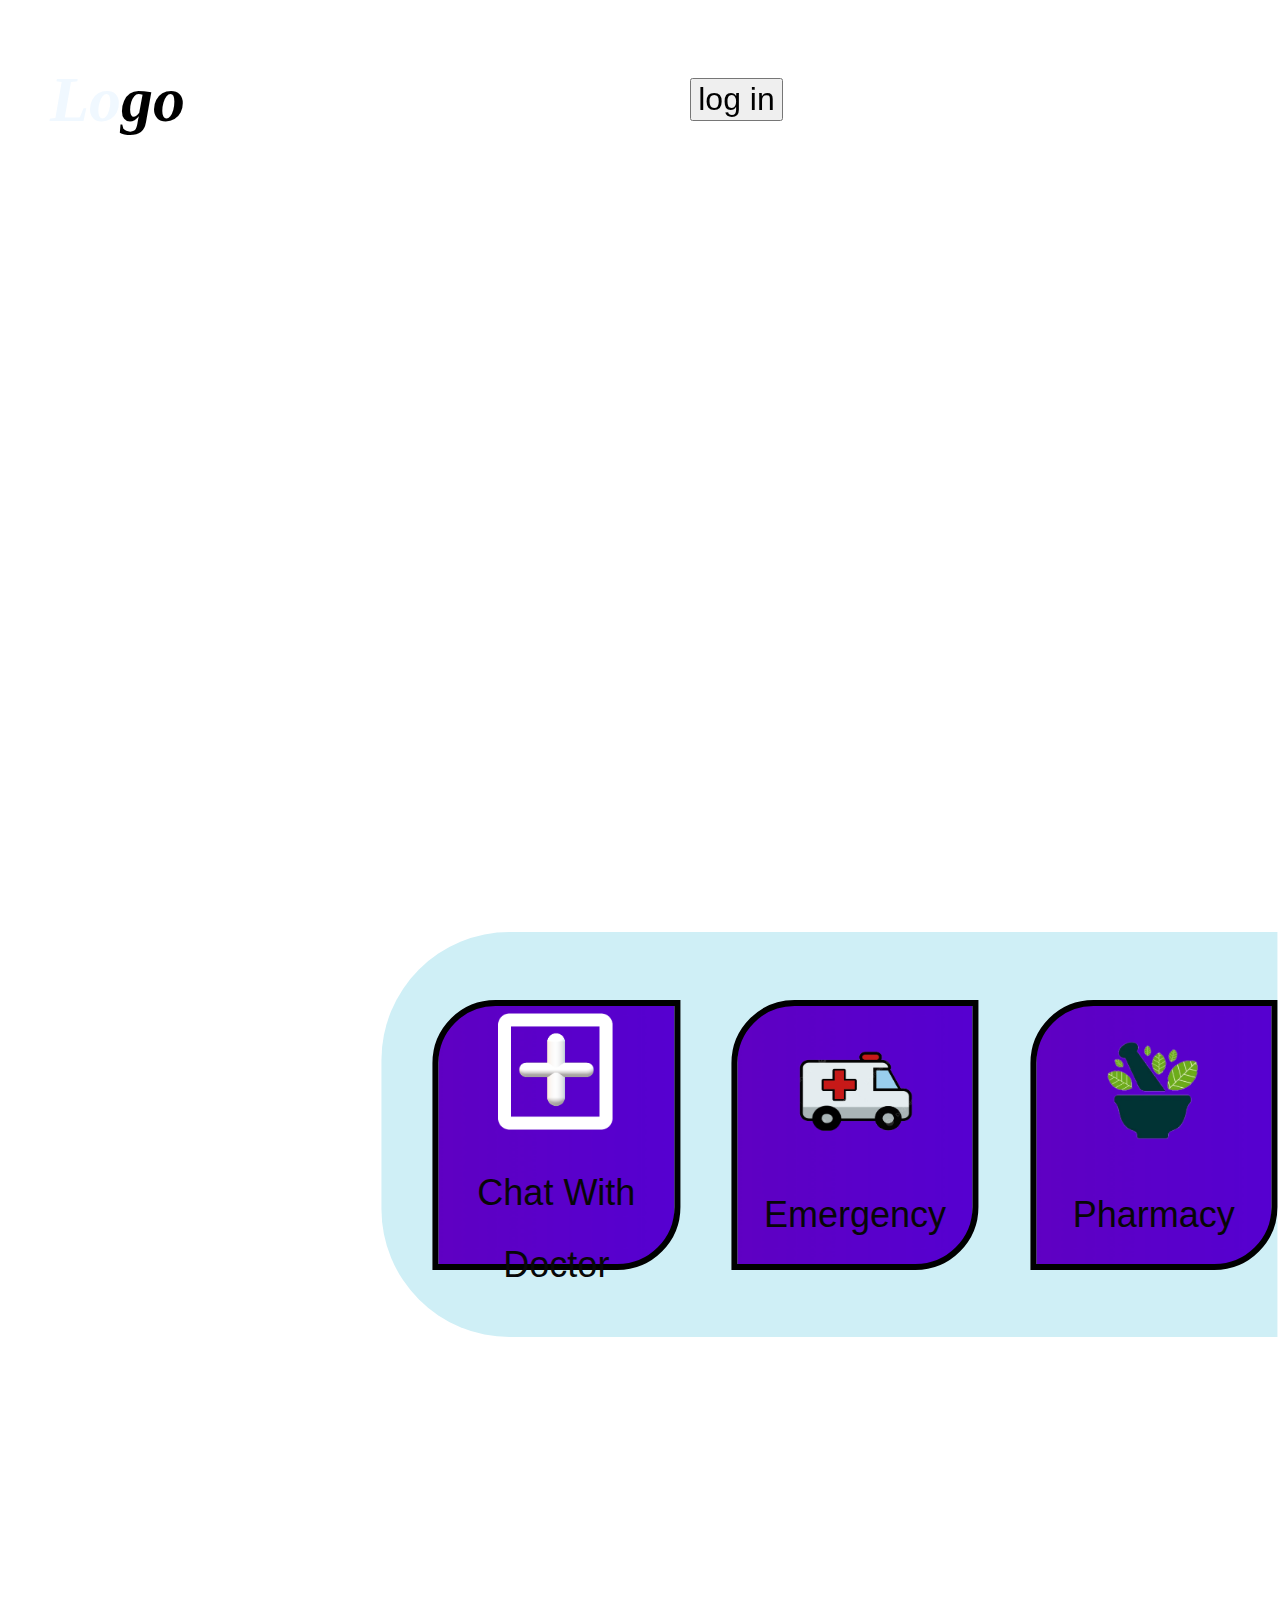
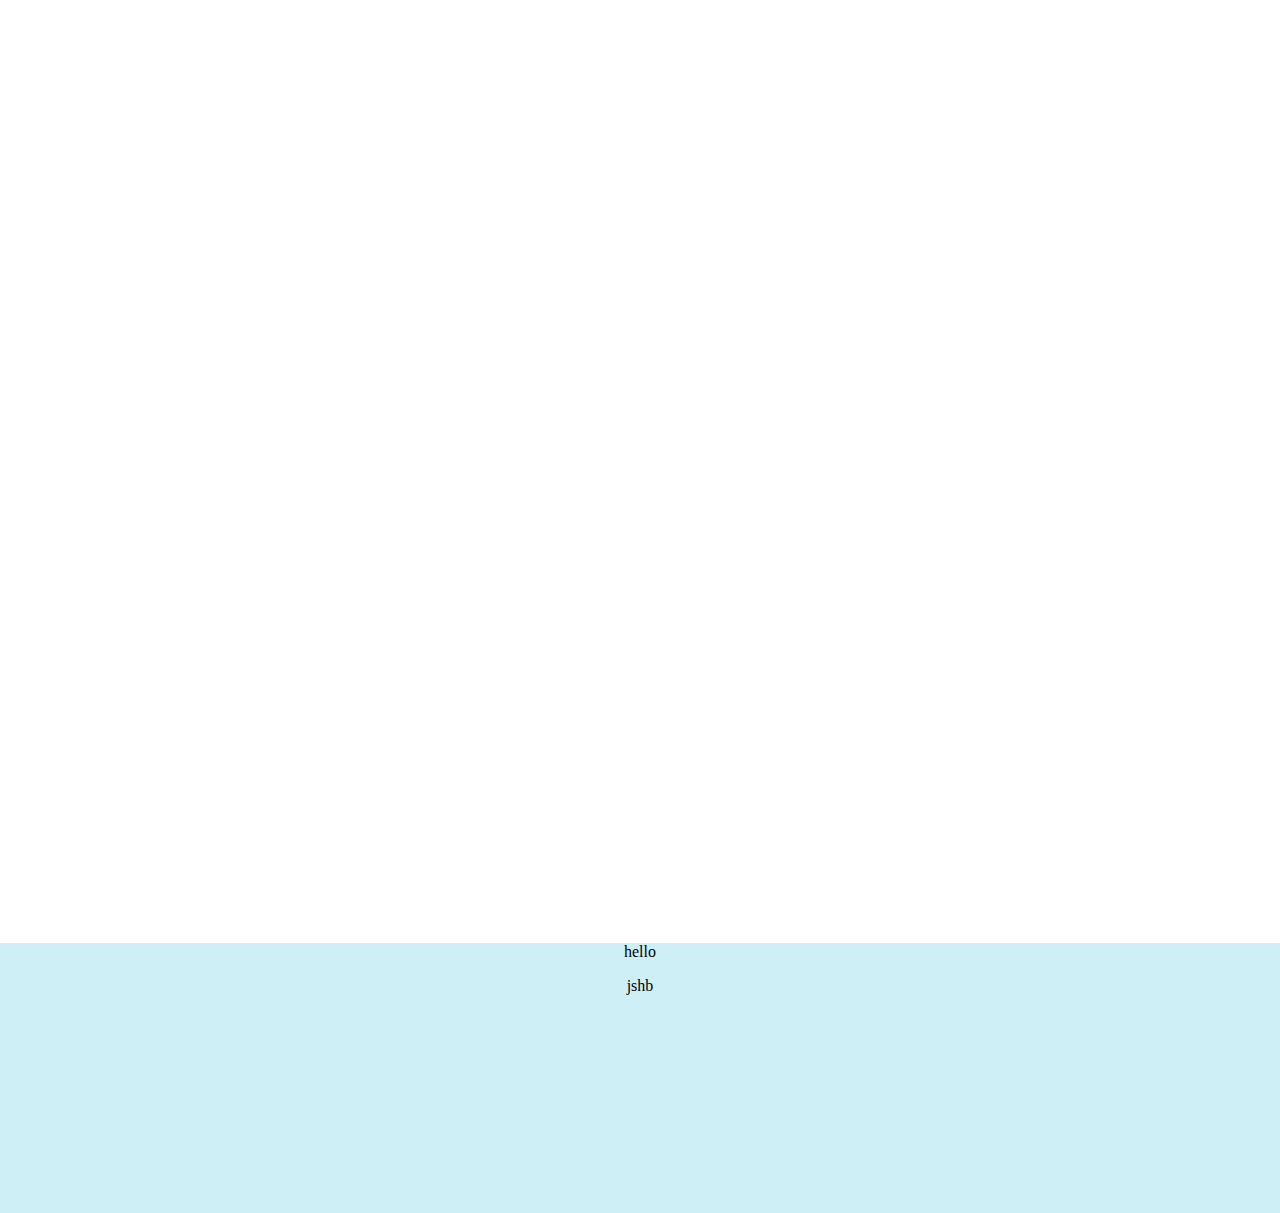
<file: html/index.html>
<!DOCTYPE html>
<html lang="en">

<head>
    <meta charset="UTF-8">
    <meta name="viewport" content="width=device-width, initial-scale=1.0">
    <title>Abnoxious!</title>
    <link rel="stylesheet" href="style.css">
    <link rel="stylesheet" href="indstyle.css">
</head>

<body>
    <header>
        <h1><a href="index.html" style="text-decoration: none;"><i style="color: aliceblue;">Lo</i><i
                    style="color: black;">go</i></a></h1>

        <nav class="navigasion">
            <button>log in</button>
            <a href="index.html">Home </a>
            <a href="about.html">About </a>
            <a href="servicer.html">Services </a>
            <a href="https://www.cou.ac.bd/" target="_blank">Contract Us</a>
        </nav>
    </header>

    <div class="text">
        <p class="p1">Healthy Life. <br></p>
        <p class="p2">"We believe in treating every individual with respect, dignity, and empathy, fostering a nurturing environment
            for healing."
        </p>
    </div>

    <div class="container">
        <button class="b1"><img src="medi.png" alt="medi"><a href="#"><br>Chat With Doctor</a></button>
        <button><img src="ambu.png" alt="ambulance"><a href="https://www.evercarebd.com/dhaka/specialities/accident-emergency/"
                target="_blank">Emergency</a></button>
        <button><img src="pharm.png" alt="medicine"><a href="https://medeasy.health/" target="_blank">Pharmacy</a></button>

    </div>

</body>
<div class="footer">
    <p>hello <br></p>
    <p>jshb</p>
</div>

</html>
</file>
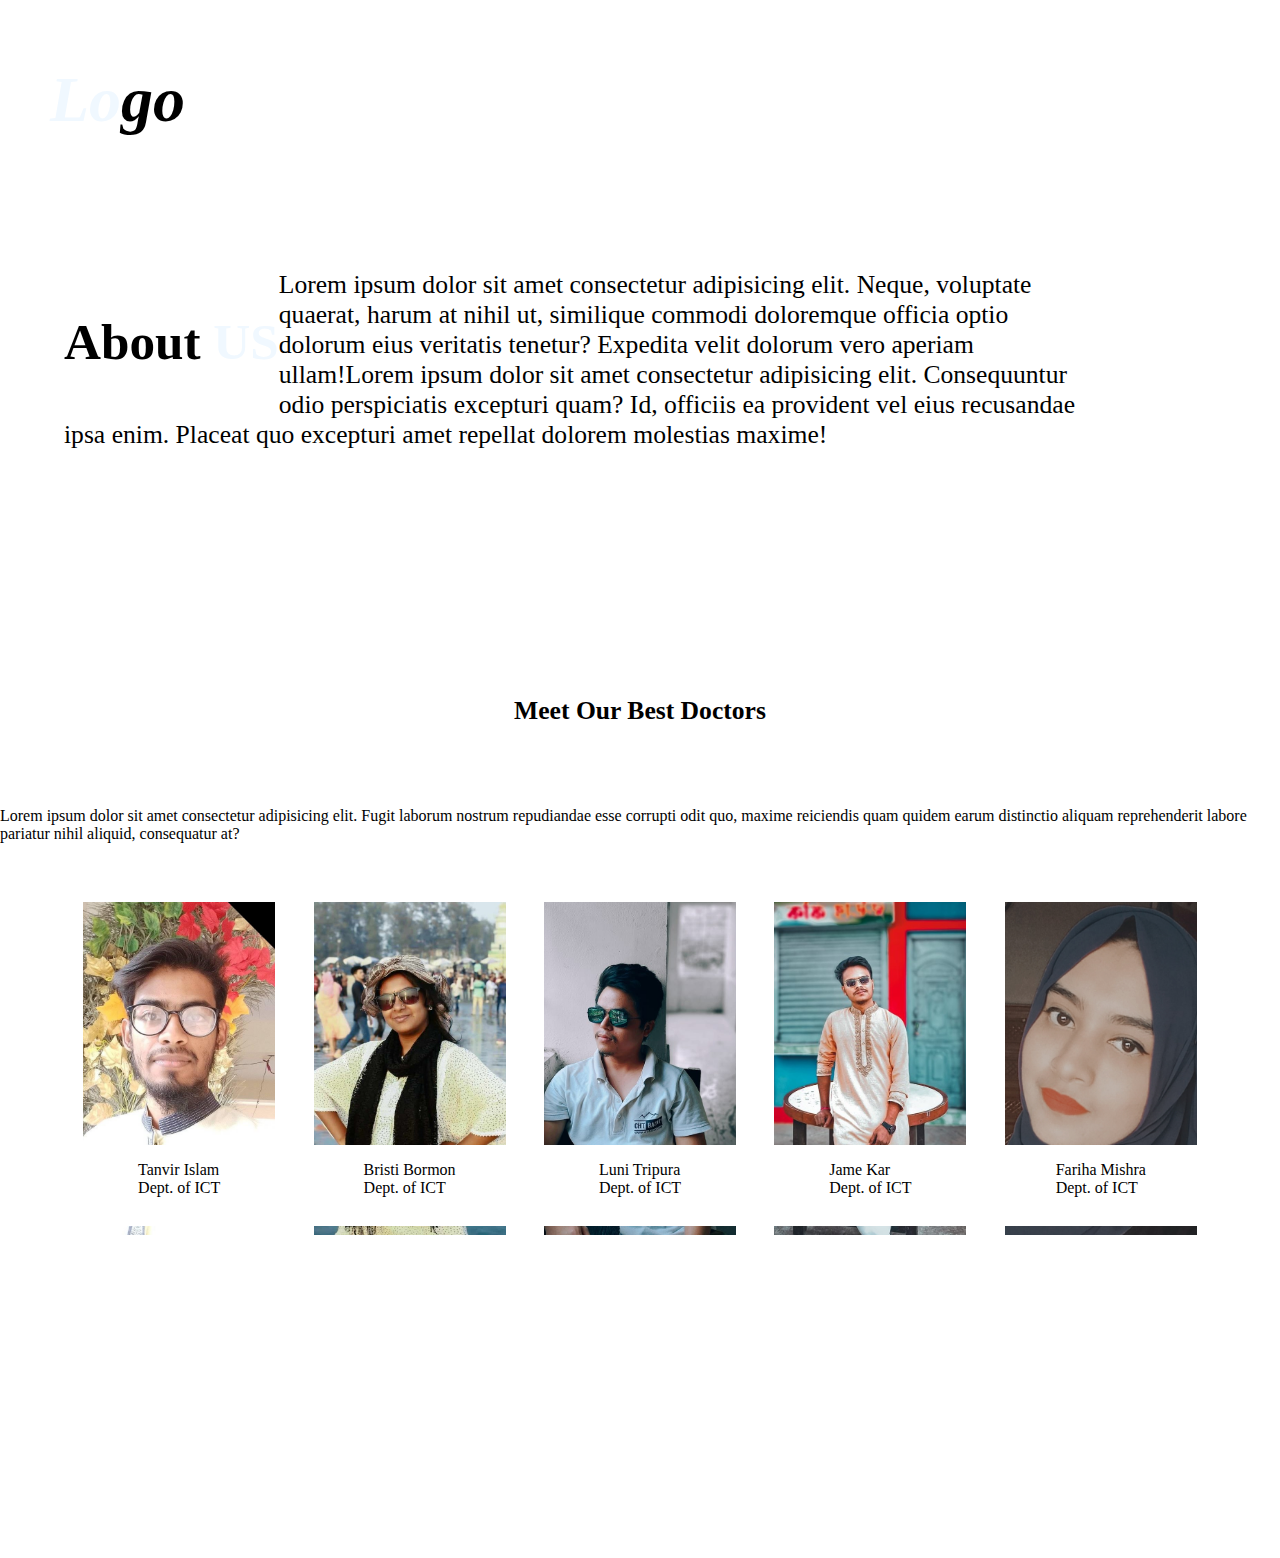
<file: html/about.html>
<!DOCTYPE html>
<html lang="en">

<head>
    <meta charset="UTF-8">
    <meta name="viewport" content="width=device-width, initial-scale=1.0">
    <title>Abnoxious!</title>
    <link rel="stylesheet" href="style.css">
    <link rel="stylesheet" href="about.css">

</head>

<body>
    <header>
        <h1><a href="index.html" style="text-decoration: none;"><i style="color: aliceblue;">Lo</i><i
                    style="color: black;">go</i></a></h1>

        <nav class="navigasion">
            <a href="index.html">Home </a>
            <a href="about.html">About </a>
            <a href="servicer.html">Services </a>
            <a href="https://www.cou.ac.bd/" target="_blank">Contract Us</a>
        </nav>
    </header>

    <div class="Ab">
        <h2><b style="color: black;">About</b> <b style="color: aliceblue;">US</b></h2>
        <p>
            Lorem ipsum dolor sit amet consectetur adipisicing elit. Neque, voluptate quaerat, harum at nihil ut,
            similique commodi doloremque officia optio dolorum eius veritatis tenetur? Expedita velit dolorum vero
            aperiam ullam!Lorem ipsum dolor sit amet consectetur adipisicing elit. Consequuntur odio perspiciatis
            excepturi quam? Id,
            officiis ea provident vel eius recusandae ipsa enim. Placeat quo excepturi amet repellat dolorem molestias
            maxime!
        </p>
    </div>

    <div class="team">
        <h2>Meet Our Best Doctors</h2>
        <p class="extra">
            Lorem ipsum dolor sit amet consectetur adipisicing elit. Fugit laborum nostrum repudiandae esse
            corrupti odit quo, maxime reiciendis quam quidem earum distinctio aliquam reprehenderit labore pariatur
            nihil aliquid,
            consequatur at?
        </p>
        <div class="people">

            <div id="a" class="rafi">
                <div class="footer">
                    <p>Tanvir Islam <br>Dept. of ICT
                    </p>
                </div>
            </div>

            <div id="a" class="bristi">
                <div class="footer">
                    <p>Bristi Bormon <br>Dept. of ICT
                    </p>
                </div>
            </div>

            <div id="a" class="luni">
                <div class="footer">
                    <p>Luni Tripura <br>Dept. of ICT
                    </p>
                </div>
            </div>
            <div id="a" class="jame">
                <div class="footer">
                    <p>Jame Kar<br>Dept. of ICT
                    </p>
                </div>
            </div>
            <div id="a" class="fariha">
                <div class="footer">
                    <p>Fariha Mishra<br>Dept. of ICT
                    </p>
                </div>
            </div>
        </div>
    </div>
</body>

</html>
</file>
<file: html/style.css>
html{
    scroll-behavior: smooth;
    scrollbar-color: #FBFCEA black;
    }
    html::-webkit-scrollbar{
    width: 0.5vw;
    }
    html::-webkit-scrollbar-thumb{
    background-color: #FBFCEA;
    }
    html::-webkit-scrollbar-track{
    background-color: black;
    }
    header{
    position: fixed;
    top: 0;
    left: 0;
    width: 100%;
    padding-top: 20px;
    padding-bottom:  30px;
    padding-right: 40px;
    display: flex;
    justify-content: space-between;
    align-items: center;
    z-index: 99;
    background-color: transparent;
    }
    h1{
    font-size: 4em;
    background-color: none;
    user-select: none;
    padding-left: 50px;
    }
    body{
      margin-left: 0;
        margin-top: 0;
    position: relative;
    height: 100vw;
    width: 100%;
    animation: changebg 10s infinite linear ;
    background-size: cover;
    background-position: center;
    background-attachment: fixed;
    }
    @keyframes changebg {
        0%{
            background-color: #1D97FD;
        }
        10%{
            background-color: #3A5AF2;
        }
        20%{
            background-color: #4406E7;
        }
        30%{
            background-color: #4D00DC;
        }
        40%{
            background-color: #5900CA;
        }
        50%{
            background-color: #6200BD;
        }
        60%{
            background-color: #5900CA;
        }
        70%{
            background-color: #4D00DC;
        }
        80%{
            background-color: #4406E7;
        }
        90%{
            background-color: #3A5AF2;
        }
        100%{
            background-color: #1D97FD;
        }
    }
    
    .navigasion a {
    position: relative;
    font-size: 1.5em;
    color: #fff;
    text-decoration:none;
    font-weight: 500px;
    margin-left: 40px;
    }
    .navigasion a::after{
    content:'';
    position:absolute;
    left:0;
    bottom:-6px;
    width:100%;
    height:3px;
    background:#fff;
    transform-origin:right;
    transform:scaleX(0);
    transition:transform .5s;
    }
    
    .navigasion a:hover::after {
    transform-origin:left;
    transform:scaleX(1);
    }
</file>
<file: html/indstyle.css>
.navigasion button{
    font-size: 2em;
    margin-left: 0.5em;

}

.text{
    margin-top: 50vh;
    display: flex;
    justify-content: flex-end;
    width: 70vw;
    height: 40vh;
    background-color: none;
    border: 1em solid rgb(255, 255, 255);
    text-align: center;
    border-top-left-radius: 3em;
    border-bottom-right-radius: 3em;
}

.text .p1{
    font-family: serif;
    font-size: 5vw;
    color: rgb(255, 255, 255);
}
.text .p2{
    font-family: Impact, Haettenschweiler, 'Arial Narrow Bold', sans-serif;

    font-size: 2vw;
    color: white;
}
.container{ 
    background-color: rgb(207, 239, 246);
    display: flex;
    height: 45vh;
    width: 70vw;
    border:none;
    border-top-left-radius: 10vw;
    border-bottom-left-radius: 10vw;
    align-items: center;
    transform: translate(29.8vw,10vh);
}

.container button {
    border: 0.1em solid;
    background:url('rab.png');
    background-size: cover;
    background-position: center;
    font-size: 7vh;
    margin-left: 4vw;
    border-top-left-radius: 1em;
    border-bottom-right-radius: 1em;
    height: 30vh;
    width: 30vh;
    text-decoration: none;
}
.container a{
    font-size: 4vh;
    font-family: Impact, Haettenschweiler, 'Arial Narrow Bold', sans-serif;
    text-decoration: none;
    color: rgb(7, 7, 7);
}
.container button img{
    height: 2em;
    width: 2em;
}
.footer{
    position: relative;
    top: 100%;
    background-color: darkgray;
    height: 30vh;
    background-color: rgb(207, 239, 246);
    text-align: center;
}
.footer p{
    color: black;
}
</file>
<file: html/about.css>
.Ab{
    margin-top:30vh;
    margin-left: 5vw;
    height: 35vh;
    width: 80vw;
    transition: 1s;
   
}
.Ab:hover{
    transform: scale(1.1);
    color: white;
    box-shadow: 0vw 0vh 60px white;
}
.Ab h2{
    font-size: 4vw;
    float: left;
}
.Ab p{
    font-size: 2vw;
}
.team{
    background-color: rgb(255, 255, 255);
    height: 70vh;
    width: 100%;
    transform: translate(0vw,10vh);
    display: grid;
    justify-items: center;
}
.team h2{
    height: fit-content;
    color: black;
    font-size: 2vw;
}
.team .people{
    height: 40vh;
    width: 100%;
    display: flex;
    justify-content: center;
    gap: 3vw;
    
}
.team .people #a{
    height: 37vh;
    width: 15vw;
    background-color: black;
    position: relative;
    background-size: cover;
    background-position: center;
    transition: 1s;
}
.team .people #a:hover{
    transform: scale(1.1);
    box-shadow: 0vh 0vw 50px black;
}
.team .people #a .footer{
    position: absolute;
    bottom: 1vh;
    height: 9vh;
    width: 100%;
    background-color: white;
    display: grid;
    justify-content: center;
}
.rafi{
    background: url('p_rafi.jpg');
}
.bristi{
    background: url('p_bristi.jpg');
}
.luni{
    background: url('p_luni.jpg');
}
.jame{
    background: url('p_jame.jpg');
}
.fariha{
    background: url('p_fariya.jpg');
}
</file>
